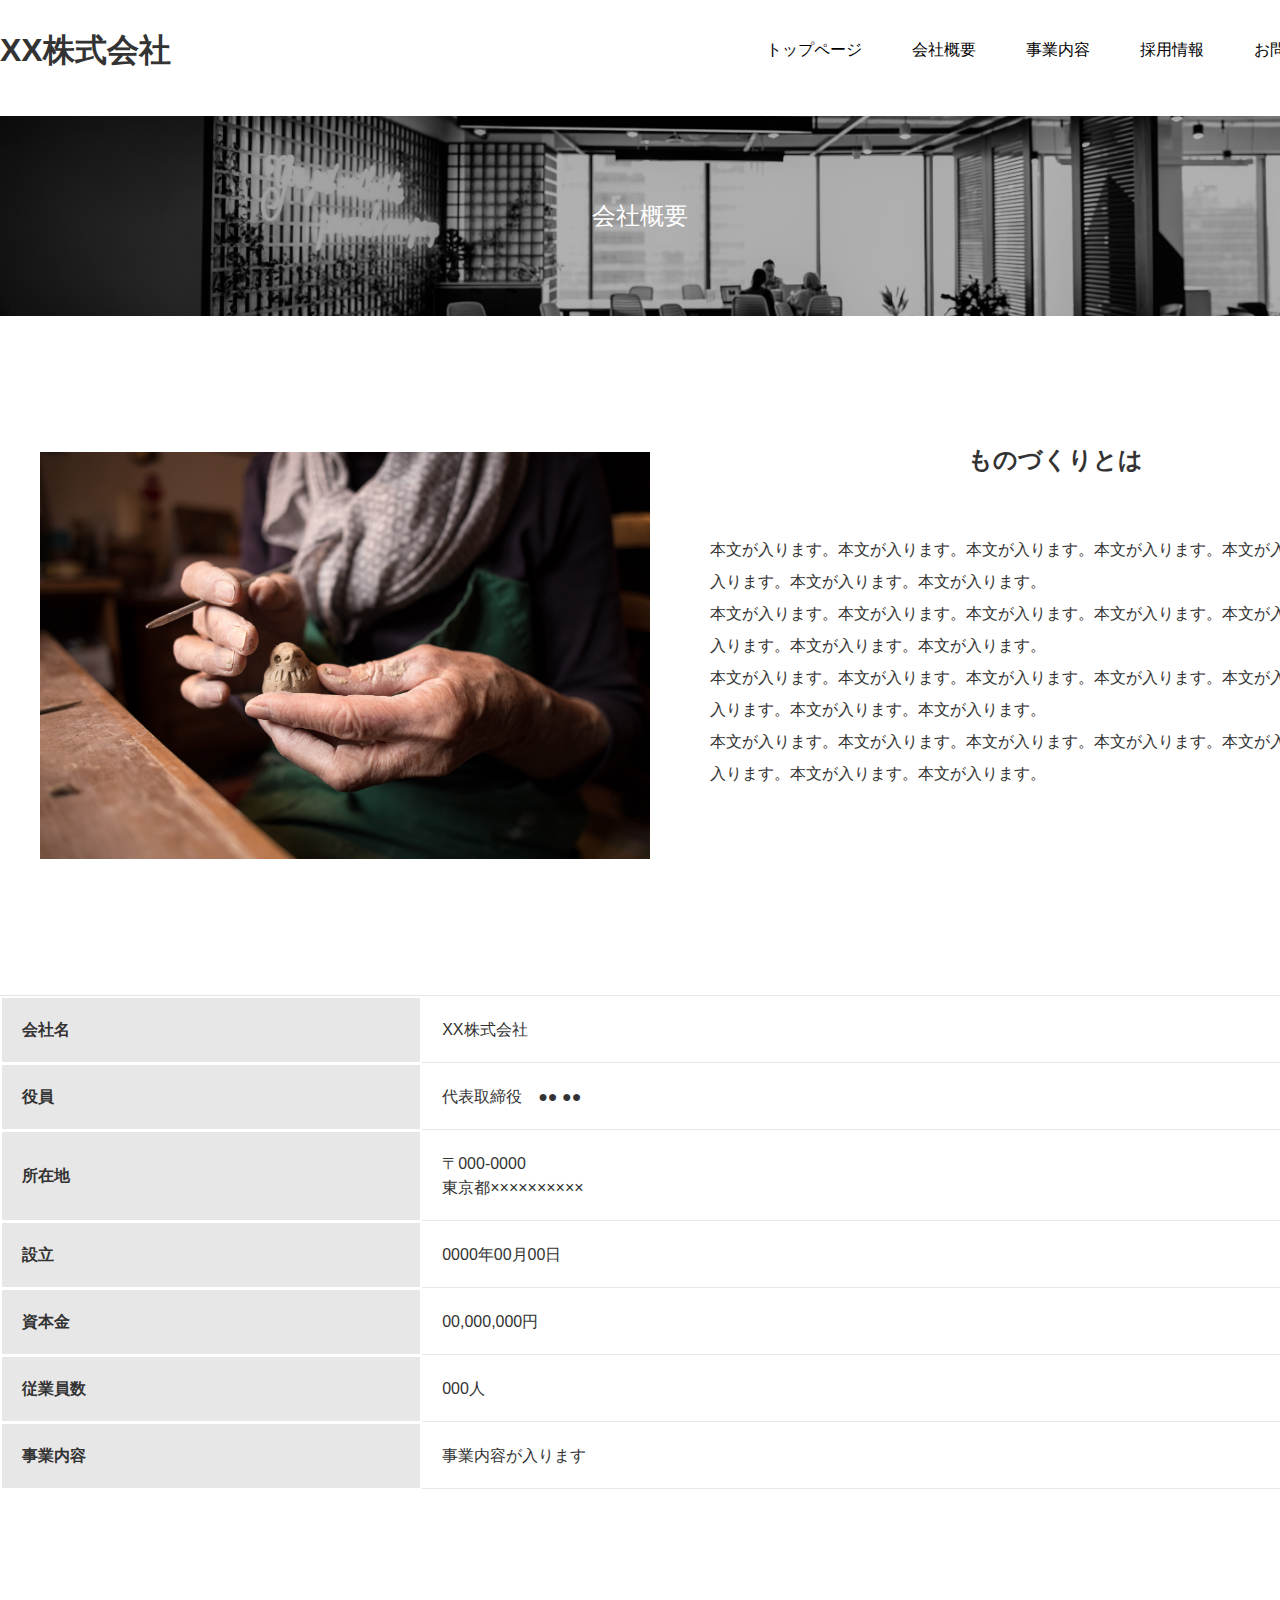
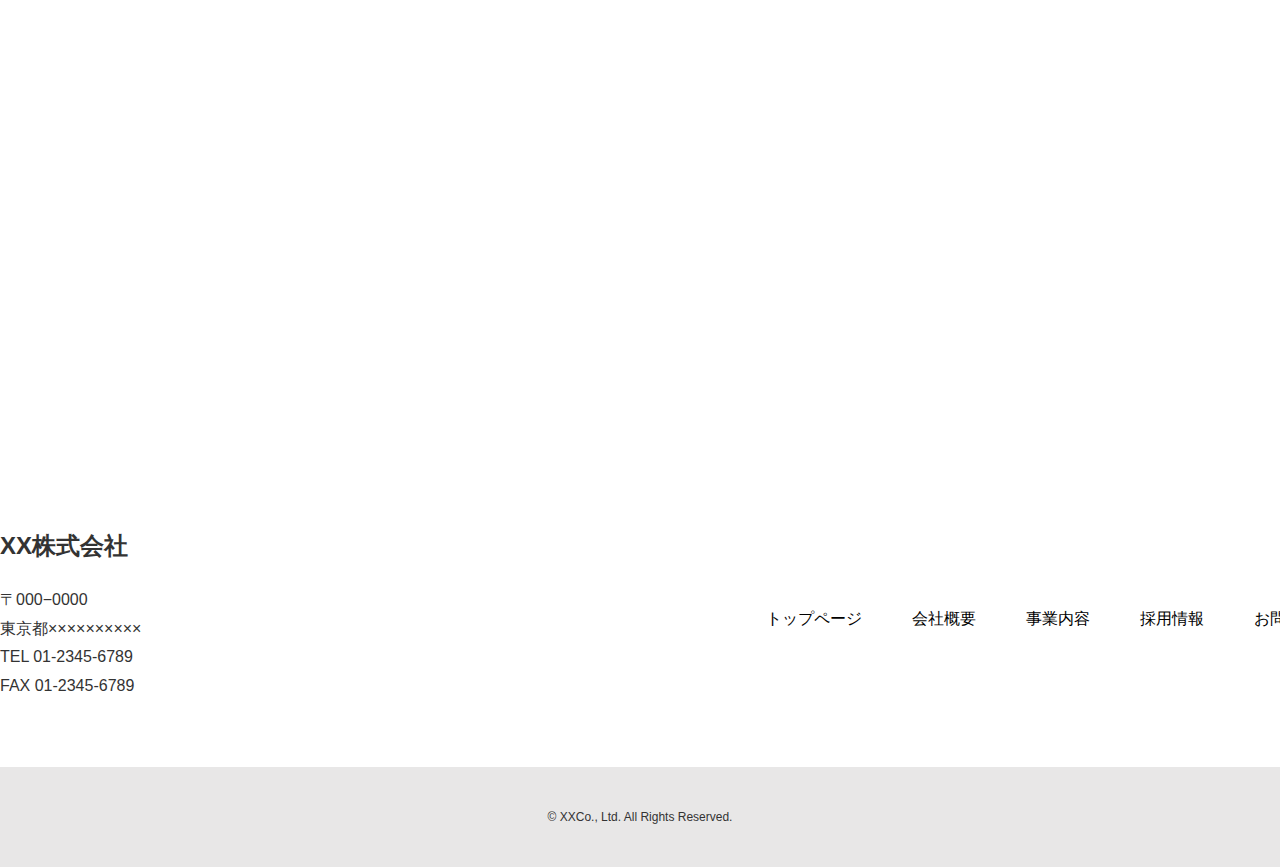
<file: company.html>
<!DOCTYPE html>
<html lang="ja">
<head>
  <meta charset="UTF-8">
  <meta name="viewport" content="width=device-width, initial-scale=1.0">
  <title>practice</title>
  <link rel="stylesheet" href="styles.css">
</head>
<body>
  <!-- header -->
  <header class="header">
    <div class="content-wrapper header-nav">
      <h1>XX株式会社</h1>
      <nav>
        <ul>
          <li><a href="#">トップページ</a></li>
          <li><a href="#">会社概要</a></li>
          <li><a href="#">事業内容</a></li>
          <li><a href="#">採用情報</a></li>
          <li><a href="#">お問い合わせ</a></li>
        </ul>
      </nav>
    </div>
  </header>

  <!-- subvisual -->
  <section class="subvisual">
    <h1>会社概要</h1>
    <!-- <span>Photo by <a href="https://unsplash.com/@ayahya09?utm_source=unsplash&amp;utm_medium=referral&amp;utm_content=creditCopyText">Ali Yahya</a> on <a href="https://unsplash.com/s/photos/company?utm_source=unsplash&amp;utm_medium=referral&amp;utm_content=creditCopyText">Unsplash</a></span> -->
  </section>

  <!-- main -->
  <main>
    <!-- ものづくりとは -->
    <section class="company-greeting">
      <div class="content-wrapper">
        <div class="contents">
          <figure><img src="img/make.jpg" alt=""></figure>
          <!-- <span>Photo by <a href="https://unsplash.com/@philu?utm_source=unsplash&amp;utm_medium=referral&amp;utm_content=creditCopyText">Philipp Lublasser</a> on <a href="https://unsplash.com/s/photos/make?utm_source=unsplash&amp;utm_medium=referral&amp;utm_content=creditCopyText">Unsplash</a></span> -->
          <div class="content">
            <h2>ものづくりとは</h2>
            <p>本文が入ります。本文が入ります。本文が入ります。本文が入ります。本文が入ります。本文が入ります。本文が入ります。本文が入ります。<br>
            本文が入ります。本文が入ります。本文が入ります。本文が入ります。本文が入ります。本文が入ります。本文が入ります。本文が入ります。<br>
            本文が入ります。本文が入ります。本文が入ります。本文が入ります。本文が入ります。本文が入ります。本文が入ります。本文が入ります。<br>
            本文が入ります。本文が入ります。本文が入ります。本文が入ります。本文が入ります。本文が入ります。本文が入ります。本文が入ります。</p>
          </div>
        </div>
      </div>
    </section>

    <!-- 会社プロフィール -->
    <section class="company-profile">
      <div class="content-wrapper">
        <table class="company">
          <tbody>
            <tr>
              <th>会社名</th>
              <td>XX株式会社</td>
            </tr>
            <tr>
              <th>役員</th>
              <td>代表取締役　&#x25CF;&#x25CF; &#x25CF;&#x25CF;</td>
            </tr>
            <tr>
              <th>所在地</th>
              <td>〒000-0000<br>東京都××××××××××</td>
            </tr>
            <tr>
              <th>設立</th>
              <td>0000年00月00日</td>
            </tr>
            <tr>
              <th>資本金</th>
              <td>00,000,000円</td>
            </tr>
            <tr>
              <th>従業員数</th>
              <td>000人</td>
            </tr>
            <tr>
              <th>事業内容</th>
              <td>事業内容が入ります</td>
            </tr>
          </tbody>
        </table>
      </div>
    </section>

    <!-- 会社の地図 -->
    <section class="company-map">
      <iframe src="https://www.google.com/maps/embed?pb=!1m18!1m12!1m3!1d3240.8278533985003!2d139.76493611474615!3d35.68124053757981!2m3!1f0!2f0!3f0!3m2!1i1024!2i768!4f13.1!3m3!1m2!1s0x60188bfbd89f700b%3A0x277c49ba34ed38!2z5p2x5Lqs6aeF!5e0!3m2!1sja!2sjp!4v1605489149444!5m2!1sja!2sjp" width="100%" height="450" frameborder="0" style="border:0;" allowfullscreen="" aria-hidden="false" tabindex="0"></iframe>
    </section>
  </main>

  <!-- footer -->
  <footer>
    <div class="content-wrapper">
      <div class="address">
        <h2>XX株式会社</h2>
        <p>〒000−0000 <br>
          東京都×××××××××× <br>
          TEL 01-2345-6789 <br>
          FAX 01-2345-6789
        </p>
      </div>
      <ul>
        <li><a href="#">トップページ</a></li>
        <li><a href="#">会社概要</a></li>
        <li><a href="#">事業内容</a></li>
        <li><a href="#">採用情報</a></li>
        <li><a href="#">お問い合わせ</a></li>
      </ul>
    </div>
    <div class="copyright">
      <p>&copy; XXCo., Ltd. All Rights Reserved.</p>
    </div>
  </footer>
</body>
</html>
</file>
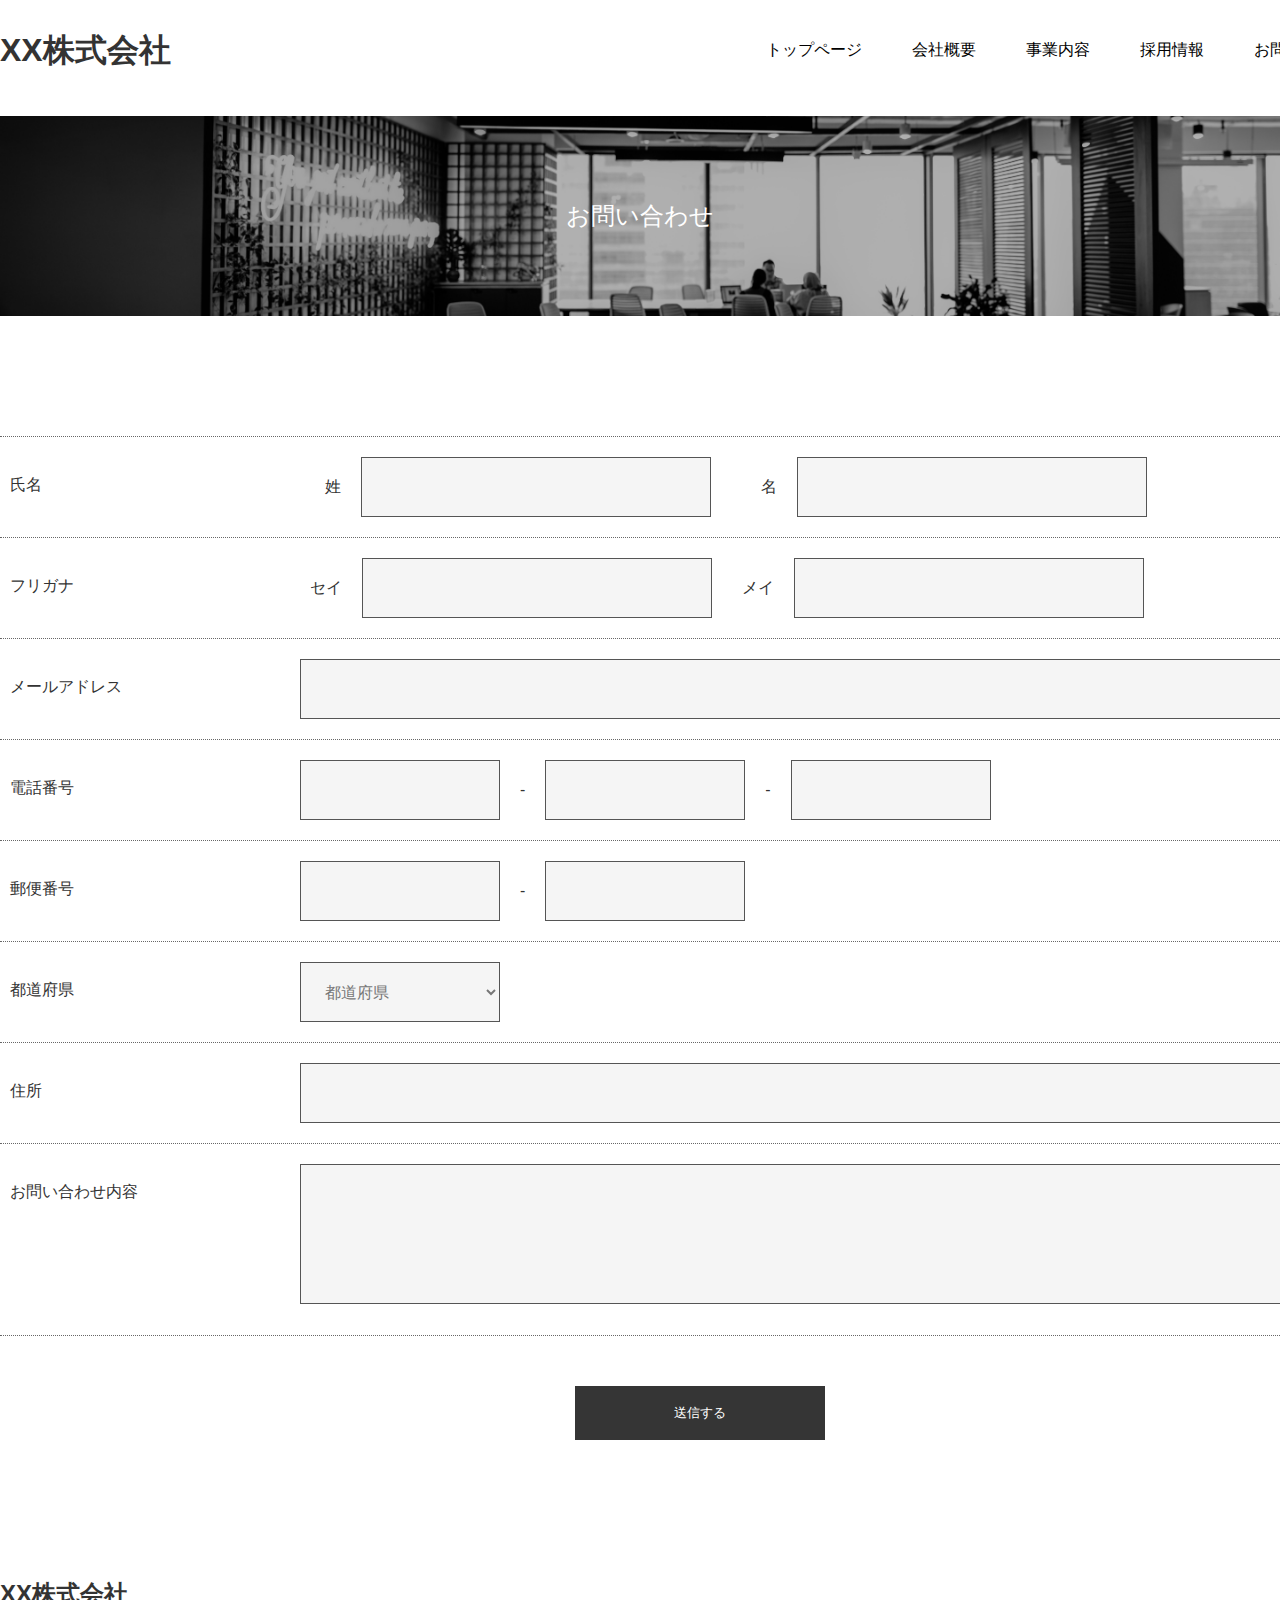
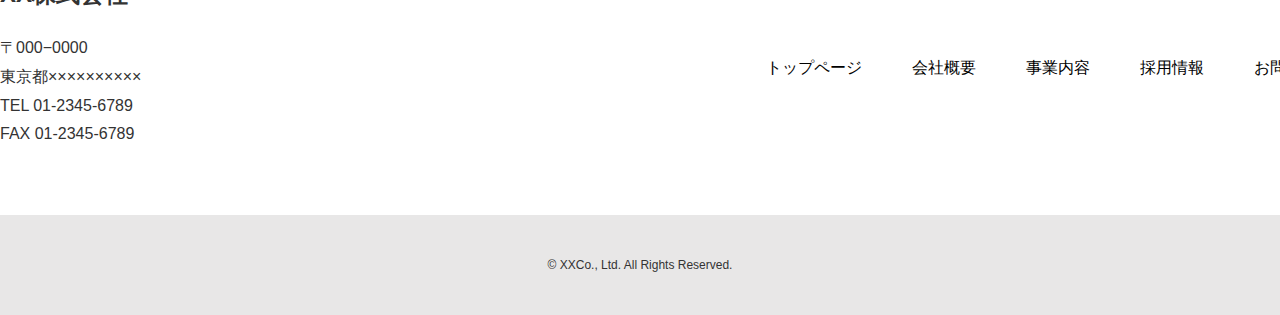
<file: contact.html>
<!DOCTYPE html>
<html lang="ja">
<head>
  <meta charset="UTF-8">
  <meta name="viewport" content="width=device-width, initial-scale=1.0">
  <title>practice</title>
  <link rel="stylesheet" href="styles.css">
</head>
<body>
  <!-- header -->
  <header class="header">
    <div class="content-wrapper header-nav">
      <h1>XX株式会社</h1>
      <nav>
        <ul>
          <li><a href="#">トップページ</a></li>
          <li><a href="#">会社概要</a></li>
          <li><a href="#">事業内容</a></li>
          <li><a href="#">採用情報</a></li>
          <li><a href="#">お問い合わせ</a></li>
        </ul>
      </nav>
    </div>
  </header>

  <!-- subvisual -->
  <section class="subvisual">
    <h1>お問い合わせ</h1>
    <!-- <span>Photo by <a href="https://unsplash.com/@ayahya09?utm_source=unsplash&amp;utm_medium=referral&amp;utm_content=creditCopyText">Ali Yahya</a> on <a href="https://unsplash.com/s/photos/company?utm_source=unsplash&amp;utm_medium=referral&amp;utm_content=creditCopyText">Unsplash</a></span> -->
  </section>

  <!-- main -->
  <main>
    <article class="form">
      <form class="content-wrapper">
        <dl class="name">
          <dt>氏名</dt>
          <dd>
          <span>姓</span><input type="text"><span>名</span><input type="text">
          </dd>
        </dl>
        <dl class="furigana">
          <dt>フリガナ</dt>
          <dd>
          <span>セイ</span><input type="text"><span>メイ</span><input type="text">
          </dd>
        </dl>
        <dl class="mail">
          <dt>メールアドレス</dt>
          <dd>
          <input type="text">
          </dd>
        </dl>
        <dl class="tel">
          <dt>電話番号</dt>
          <dd>
          <input type="text"><span>-</span><input type="text"><span>-</span><input type="text">
          </dd>
        </dl>
        <dl class="zip">
          <dt>郵便番号</dt>
          <dd>
          <input type="text"><span>-</span><input type="text">
          </dd>
        </dl>
        <dl class="pref">
          <dt>都道府県</dt>
          <dd>
          <select>
          <option value="" selected="">都道府県</option>
          <option value="北海道">北海道</option>
          <option value="青森県">青森県</option>
          <option value="岩手県">岩手県</option>
          <option value="宮城県">宮城県</option>
          <option value="秋田県">秋田県</option>
          <option value="山形県">山形県</option>
          <option value="福島県">福島県</option>
          <option value="茨城県">茨城県</option>
          <option value="栃木県">栃木県</option>
          <option value="群馬県">群馬県</option>
          <option value="埼玉県">埼玉県</option>
          <option value="千葉県">千葉県</option>
          <option value="東京都">東京都</option>
          <option value="神奈川県">神奈川県</option>
          <option value="新潟県">新潟県</option>
          <option value="富山県">富山県</option>
          <option value="石川県">石川県</option>
          <option value="福井県">福井県</option>
          <option value="山梨県">山梨県</option>
          <option value="長野県">長野県</option>
          <option value="岐阜県">岐阜県</option>
          <option value="静岡県">静岡県</option>
          <option value="愛知県">愛知県</option>
          <option value="三重県">三重県</option>
          <option value="滋賀県">滋賀県</option>
          <option value="京都府">京都府</option>
          <option value="大阪府">大阪府</option>
          <option value="兵庫県">兵庫県</option>
          <option value="奈良県">奈良県</option>
          <option value="和歌山県">和歌山県</option>
          <option value="鳥取県">鳥取県</option>
          <option value="島根県">島根県</option>
          <option value="岡山県">岡山県</option>
          <option value="広島県">広島県</option>
          <option value="山口県">山口県</option>
          <option value="徳島県">徳島県</option>
          <option value="香川県">香川県</option>
          <option value="愛媛県">愛媛県</option>
          <option value="高知県">高知県</option>
          <option value="福岡県">福岡県</option>
          <option value="佐賀県">佐賀県</option>
          <option value="長崎県">長崎県</option>
          <option value="熊本県">熊本県</option>
          <option value="大分県">大分県</option>
          <option value="宮崎県">宮崎県</option>
          <option value="鹿児島県">鹿児島県</option>
          <option value="沖縄県">沖縄県</option>
          </select>
          </dd>
        </dl>
        <dl class="address">
          <dt>住所</dt>
          <dd>
          <input type="text">
          </dd>
        </dl>
        <dl class="multi-text">
          <dt>お問い合わせ内容</dt>
          <dd>
          <textarea></textarea>
          </dd>
        </dl>
        <section class="form-button">
          <input type="button" value="送信する">
        </section>
      </form>
    </article>
  </main>

  <!-- footer -->
  <footer>
    <div class="content-wrapper">
      <div class="address">
        <h2>XX株式会社</h2>
        <p>〒000−0000 <br>
          東京都×××××××××× <br>
          TEL 01-2345-6789 <br>
          FAX 01-2345-6789
        </p>
      </div>
      <ul>
        <li><a href="#">トップページ</a></li>
        <li><a href="#">会社概要</a></li>
        <li><a href="#">事業内容</a></li>
        <li><a href="#">採用情報</a></li>
        <li><a href="#">お問い合わせ</a></li>
      </ul>
    </div>
    <div class="copyright">
      <p>&copy; XXCo., Ltd. All Rights Reserved.</p>
    </div>
  </footer>
</body>
</html>
</file>
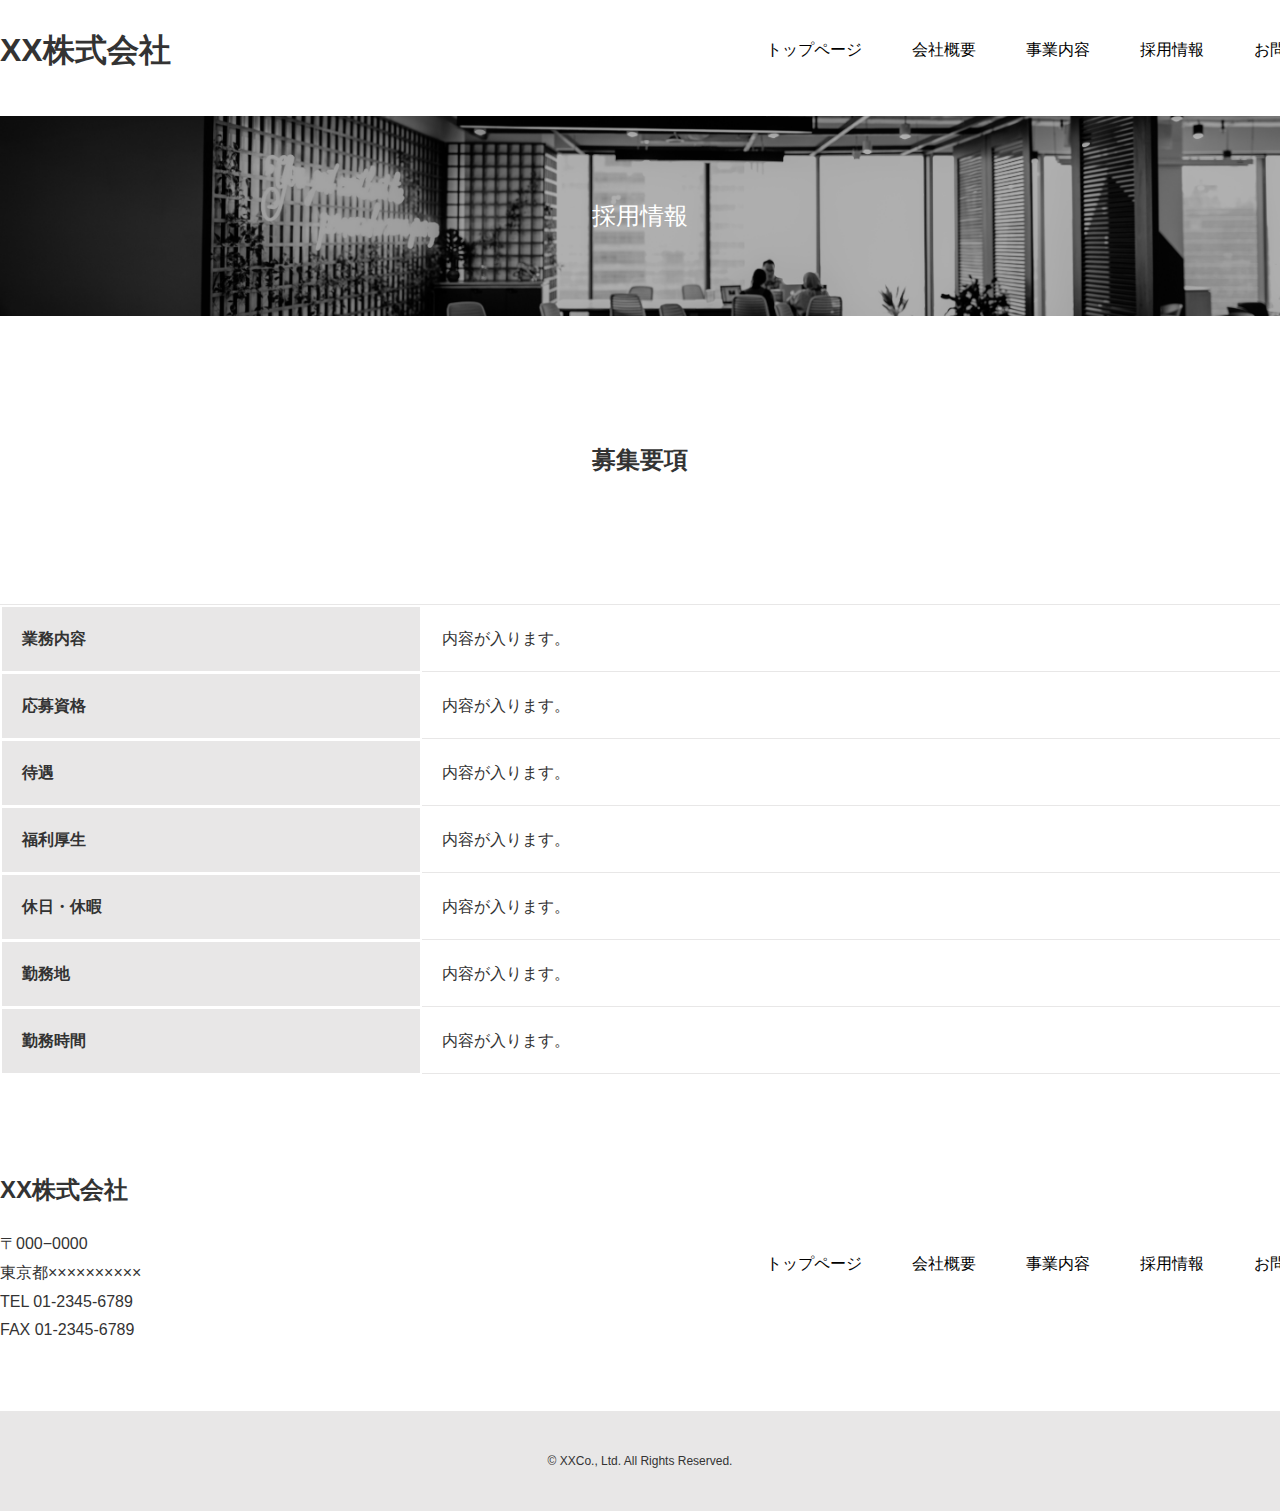
<file: recruit.html>
<!DOCTYPE html>
<html lang="ja">
<head>
  <meta charset="UTF-8">
  <meta name="viewport" content="width=device-width, initial-scale=1.0">
  <title>practice</title>
  <link rel="stylesheet" href="styles.css">
</head>
<body>
  <!-- header -->
  <header class="header">
    <div class="content-wrapper header-nav">
      <h1>XX株式会社</h1>
      <nav>
        <ul>
          <li><a href="#">トップページ</a></li>
          <li><a href="#">会社概要</a></li>
          <li><a href="#">事業内容</a></li>
          <li><a href="#">採用情報</a></li>
          <li><a href="#">お問い合わせ</a></li>
        </ul>
      </nav>
    </div>
  </header>

  <!-- subvisual -->
  <section class="subvisual">
    <h1>採用情報</h1>
    <!-- <span>Photo by <a href="https://unsplash.com/@ayahya09?utm_source=unsplash&amp;utm_medium=referral&amp;utm_content=creditCopyText">Ali Yahya</a> on <a href="https://unsplash.com/s/photos/company?utm_source=unsplash&amp;utm_medium=referral&amp;utm_content=creditCopyText">Unsplash</a></span> -->
  </section>

  <!-- main -->
  <main>
    <section class="recruit-point">
      <h2>募集要項</h2>
    </section>
    <section class="recruit-table">
      <div class="content-wrapper">
        <table class="content">
          <tbody>
            <tr>
              <th>業務内容</th>
              <td>内容が入ります。</td>
            </tr>
            <tr>
              <th>応募資格</th>
              <td>内容が入ります。</td>
            </tr>
            <tr>
              <th>待遇</th>
              <td>内容が入ります。</td>
            </tr>
            <tr>
              <th>福利厚生</th>
              <td>内容が入ります。</td>
            </tr>
            <tr>
              <th>休日・休暇</th>
              <td>内容が入ります。</td>
            </tr>
            <tr>
              <th>勤務地</th>
              <td>内容が入ります。</td>
            </tr>
            <tr>
              <th>勤務時間</th>
              <td>内容が入ります。</td>
            </tr>
          </tbody>
        </table>
      </div>
    </section>
  </main>

  <!-- footer -->
  <footer class="footer">
    <div class="content-wrapper">
      <div class="address">
        <h2>XX株式会社</h2>
        <p>〒000−0000 <br>
          東京都×××××××××× <br>
          TEL 01-2345-6789 <br>
          FAX 01-2345-6789
        </p>
      </div>
      <ul>
        <li><a href="#">トップページ</a></li>
        <li><a href="#">会社概要</a></li>
        <li><a href="#">事業内容</a></li>
        <li><a href="#">採用情報</a></li>
        <li><a href="#">お問い合わせ</a></li>
      </ul>
    </div>
    <div class="copyright">
      <p>&copy; XXCo., Ltd. All Rights Reserved.</p>
    </div>
  </footer>
</body>
</html>
</file>
<file: styles.css>
@charset "UTF-8";
html {
  margin: 0;
  padding: 0;
}

body {
  margin: 0;
  padding: 0;
  font-family: "Yu Gothic", "游ゴシック", YuGothic, "游ゴシック体", sans-serif;
  font-weight: 500;
  color: #333;
  line-height: 2.0;
}

h2, h3, h4, h5 {
  margin: 0;
  padding: 0;
}

img {
  width: 100%;
  vertical-align: bottom;
}

ul, li, dl, dt, dd {
  margin: 0;
  padding: 0;
  list-style: none;
}

a {
  text-decoration: none;
  color: #000;
}

a:hover {
  -webkit-transition: .3s;
  transition: .3s;
  opacity: 0.6;
}

section {
  margin-bottom: 120px;
}

.content-wrapper {
  width: 1400px;
  margin: 0 auto;
}

.header {
  width: 100%;
}

.header-nav {
  height: 100px;
  display: -webkit-box;
  display: -ms-flexbox;
  display: flex;
  -webkit-box-pack: justify;
      -ms-flex-pack: justify;
          justify-content: space-between;
  -webkit-box-align: center;
      -ms-flex-align: center;
          align-items: center;
}

.header nav ul {
  display: -webkit-box;
  display: -ms-flexbox;
  display: flex;
  -webkit-box-pack: justify;
      -ms-flex-pack: justify;
          justify-content: space-between;
  -webkit-box-align: center;
      -ms-flex-align: center;
          align-items: center;
}

.header nav ul li {
  margin-right: 50px;
}

.mainvisual {
  position: relative;
  height: 600px;
}

.mainvisual img {
  width: 70%;
  height: 500px;
  -o-object-fit: cover;
     object-fit: cover;
  margin-left: 30%;
}

.mainvisual h2 {
  position: absolute;
  top: 30%;
  left: 20%;
  background: rgba(255, 255, 255, 0.6);
  font-size: 3rem;
  padding: 1rem;
}

.bg1 {
  background: #e8e7e7;
  height: 700px;
  width: 45%;
  position: absolute;
  top: -18%;
  left: 0;
  z-index: -1;
}

.greeting h2 {
  margin-bottom: 50px;
  text-align: center;
}

.greeting .contents {
  display: -webkit-box;
  display: -ms-flexbox;
  display: flex;
  width: 100%;
  -webkit-box-pack: justify;
      -ms-flex-pack: justify;
          justify-content: space-between;
  margin: 0 auto;
  -webkit-box-align: center;
      -ms-flex-align: center;
          align-items: center;
}

.greeting .contents figure {
  width: 50%;
}

.greeting .content {
  width: 48%;
}

.work {
  width: 100%;
  padding-top: 40px;
  position: relative;
}

.work::before {
  content: '';
  background: #e8e7e7;
  position: absolute;
  top: 0;
  width: 100%;
  height: 300px;
  z-index: -1;
}

.work h2 {
  margin-bottom: 60px;
  text-align: center;
}

.work ul {
  display: -webkit-box;
  display: -ms-flexbox;
  display: flex;
  -webkit-box-pack: justify;
      -ms-flex-pack: justify;
          justify-content: space-between;
  width: 1400px;
  margin: 0 auto;
}

.work ul li {
  width: 400px;
}

.work ul li figure {
  margin: 0;
}

.news .content-wrapper {
  width: 1200px;
  margin: 0 auto;
  margin-bottom: 180px;
}

.news h2 {
  margin-bottom: 50px;
  text-align: center;
}

.news li {
  border-bottom: dotted 1px #dedede;
  padding-top: 20px;
  padding-bottom: 20px;
}

.news li a {
  color: #333333;
}

.news li a:hover {
  opacity: 0.6;
}

.news li time {
  font-size: 0.75em;
  color: #949494;
  padding-right: 0px;
  margin-right: 80px;
}

.recruit {
  position: relative;
}

.recruit-img img {
  width: 80%;
  height: 400px;
  margin-right: 20%;
  -o-object-fit: cover;
     object-fit: cover;
  color: rgba(0, 0, 0, 0.4);
}

.recruit-img::after {
  content: '';
  position: absolute;
  width: 80%;
  height: 100%;
  top: 0;
  left: 0;
  background-color: rgba(0, 0, 0, 0.4);
}

.recruit h2 a {
  position: absolute;
  top: 45%;
  right: 52%;
  width: 250px;
  height: 60px;
  background-color: rgba(255, 255, 255, 0.6);
  line-height: 60px;
  text-align: center;
}

.bg2 {
  position: absolute;
  background: #e8e7e7;
  height: 400px;
  width: 45%;
  top: -20%;
  right: 0;
  z-index: -1;
}

footer .content-wrapper {
  display: -webkit-box;
  display: -ms-flexbox;
  display: flex;
  -webkit-box-pack: justify;
      -ms-flex-pack: justify;
          justify-content: space-between;
  -webkit-box-align: center;
      -ms-flex-align: center;
          align-items: center;
  padding: 50px 0;
}

.address p {
  line-height: 1.8;
}

footer ul {
  display: -webkit-box;
  display: -ms-flexbox;
  display: flex;
}

footer ul li {
  margin-right: 50px;
}

.copyright p {
  text-align: center;
  font-size: 0.75rem;
  margin: 0;
  line-height: 100px;
  color: #333;
  background-color: #e8e7e7;
}

.subvisual {
  margin-bottom: 120px;
  background-image: url("img/company.jpg");
  background-repeat: no-repeat;
  background-position: center;
  background-size: cover;
}

.subvisual h1 {
  text-align: center;
  font-size: 1.5rem;
  color: #fff;
  line-height: 200px;
  font-weight: normal;
}

.company-greeting {
  margin-bottom: 120px;
}

.company-greeting .contents {
  display: -ms-grid;
  display: grid;
  -ms-grid-columns: 1fr 1fr;
      grid-template-columns: 1fr 1fr;
  grid-gap: 20px;
}

.company-greeting h2 {
  margin-bottom: 50px;
  text-align: center;
}

.company-profile {
  margin-bottom: 120px;
}

table.company {
  width: 100%;
  margin: 0 auto;
  border-top: 1px solid #e8e7e7;
}

table.company th {
  background-color: #e8e7e7;
  -webkit-box-sizing: border-box;
          box-sizing: border-box;
  padding: 20px;
  width: 30%;
  line-height: 1.5em;
  text-align: left;
  border-bottom: 1px solid #fff;
}

table.company td {
  text-align: left;
  -webkit-box-sizing: border-box;
          box-sizing: border-box;
  padding: 20px;
  border-bottom: 1px solid #e8e7e7;
  line-height: 1.5em;
}

.company-map {
  margin-bottom: 0px;
}

.work-description01 {
  margin-bottom: 240px;
}

.work-description01 dl {
  width: 100%;
  position: relative;
}

.work-description01 dl dt img {
  width: 60%;
  height: 500px;
  -o-object-fit: cover;
     object-fit: cover;
}

.work-description01 dl dd {
  width: 40%;
  position: absolute;
  top: 40%;
  left: 40%;
  background-color: #fff;
  color: #333;
  padding: 80px;
  z-index: 2;
}

.work-description02 {
  margin-bottom: 240px;
}

.work-description02 dl {
  width: 100%;
  position: relative;
}

.work-description02 dt img {
  width: 60%;
  height: 500px;
  -o-object-fit: cover;
     object-fit: cover;
}

.work-description02 dt {
  display: -webkit-box;
  display: -ms-flexbox;
  display: flex;
  -webkit-box-pack: end;
      -ms-flex-pack: end;
          justify-content: flex-end;
}

.work-description02 dd {
  width: 40%;
  position: absolute;
  top: 40%;
  left: 10%;
  background-color: #fff;
  color: #333;
  padding: 80px;
  z-index: 2;
}

.work-description03 {
  margin-bottom: 240px;
}

.work-description03 dl {
  width: 100%;
  position: relative;
}

.work-description03 dl dt img {
  width: 60%;
  height: 500px;
  -o-object-fit: cover;
     object-fit: cover;
}

.work-description03 dl dd {
  width: 40%;
  position: absolute;
  top: 40%;
  left: 40%;
  background-color: #fff;
  color: #333;
  padding: 80px;
  z-index: 2;
}

.recruit-point h2 {
  text-align: center;
  margin-bottom: 80px;
}

.recruit-table {
  margin-bottom: 40px;
}

table.content {
  width: 100%;
  border-top: 1px solid #e8e7e7;
}

table.content th {
  background-color: #e8e7e7;
  -webkit-box-sizing: border-box;
          box-sizing: border-box;
  padding: 20px;
  width: 30%;
  line-height: 1.5em;
  text-align: left;
}

table.content th:first-of-type {
  border-bottom: 1px solid #fff;
}

table.content td {
  text-align: left;
  -webkit-box-sizing: border-box;
          box-sizing: border-box;
  padding: 20px;
  border-bottom: 1px solid #e8e7e7;
  line-height: 1.5em;
}

.form {
  margin-bottom: 80px;
}

.form dl {
  display: -webkit-box;
  display: -ms-flexbox;
  display: flex;
  padding: 20px 0;
  border-bottom: 1px dotted #676767;
}

.form dl:first-of-type {
  border-top: 1px dotted #676767;
}

.form dt {
  width: 300px;
  -webkit-box-sizing: border-box;
          box-sizing: border-box;
  padding: 20px 0 20px 10px;
  line-height: 1em;
}

.form dd {
  width: calc(100% - 300px);
  -webkit-box-sizing: border-box;
          box-sizing: border-box;
}

.form dd input,
.form dd select,
.form dd textarea {
  font-size: 1rem;
  color: #777;
  border: 1px solid #555;
  background-color: #f5f5f5;
  -webkit-box-sizing: border-box;
          box-sizing: border-box;
}

.form dd input,
.form dd select {
  line-height: 60px;
  height: 60px;
  padding: 0 20px;
}

.form dd textarea {
  height: 140px;
  line-height: 2em;
  padding: 20px;
}

.form dl.name dd {
  padding: 0 0 0 25px;
}

.form dl.name dd span {
  margin: 0 20px 0 0;
}

.form dl.name dd input {
  width: 350px;
}

.form dl.name dd input:first-of-type {
  margin: 0 50px 0 0;
}

.form dl.furigana dd {
  padding: 0 0 0 10px;
}

.form dl.furigana dd span {
  margin: 0 20px 0 0;
}

.form dl.furigana dd input {
  width: 350px;
}

.form dl.furigana dd input:first-of-type {
  margin: 0 30px 0 0;
}

.form dl.mail dd input {
  width: calc(100% - 20px);
}

.form dl.tel dd input {
  width: 200px;
}

.form dl.tel dd span {
  margin: 0 20px;
}

.form dl.zip dd input {
  width: 200px;
}

.form dl.zip dd span {
  margin: 0 20px;
}

.form dl.pref dd select {
  width: 200px;
}

.form dl.address dd input {
  width: calc(100% - 20px);
}

.form dl.multi-text dd textarea {
  width: calc(100% - 20px);
}

.form .form-button {
  display: -webkit-box;
  display: -ms-flexbox;
  display: flex;
  -webkit-box-pack: center;
      -ms-flex-pack: center;
          justify-content: center;
  margin: 50px auto 0 auto;
}

.form .form-button input {
  display: block;
  width: 250px;
  line-height: 50px;
  text-align: center;
  color: #fff;
  background-color: #353535;
  border: 1px solid #353535;
  margin: 0 15px;
  cursor: pointer;
  -webkit-transition: .3s ease all;
  transition: .3s ease all;
}

.form .form-button input:hover {
  background-color: transparent;
  color: #444;
  -webkit-transition: .3s ease all;
  transition: .3s ease all;
}
/*# sourceMappingURL=styles.css.map */
</file>
